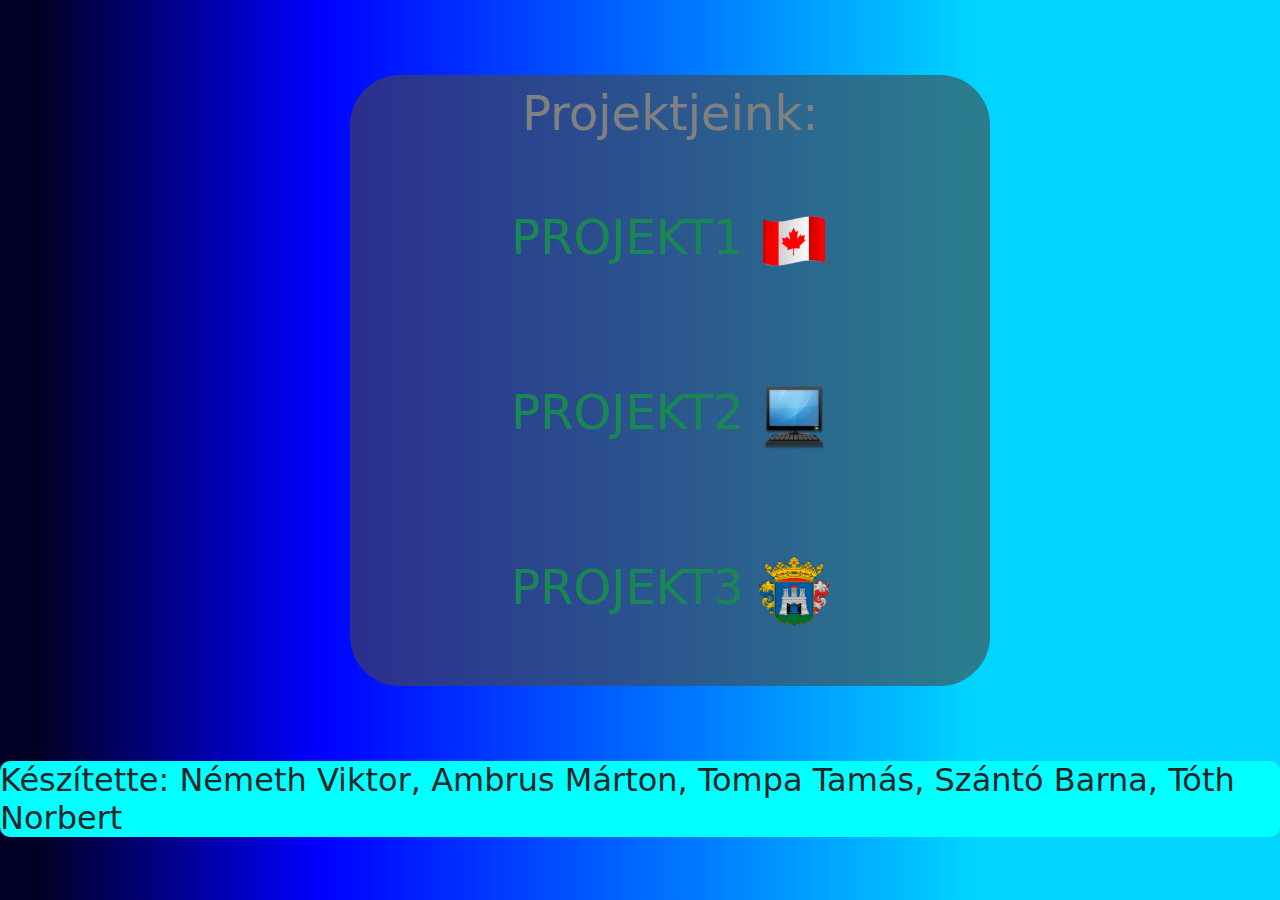
<file: index.html>
<!DOCTYPE html>
<html lang="en">
<head>
    <meta charset="UTF-8">
    <meta name="viewport" content="width=device-width, initial-scale=1.0">
    <meta http-equiv="X-UA-Compatible" content="ie=edge">
    <title>Székesfehérvár látványosságok</title>
    <link rel="stylesheet" href="css/style.css">
    <link rel="stylesheet" href="css/bootstrap.css">
</head>
<style>
    body{
        background: rgb(2,0,36);
background: linear-gradient(90deg, rgba(2,0,36,1) 3%, rgba(0,0,255,1) 25%, rgba(0,212,255,1) 76%);
    }
</style>
<body>
    <div class="doboz">
        <h1 class="text-center cim">Projektjeink: </h1>
        <div class="gomb">
        <a href="projekt1/index.html" class="link-success keret">projekt1 <img class="icon" src="kepek/flag-canada_1f1e8-1f1e6.png" alt=""></a>
        </div>
        <div class="gomb">
        <a href="projekt2/index2.html" class="link-success keret">projekt2 <img class="icon" src="kepek/laptop_1f4bb.png" alt=""></a>
        </div>
        <div class="gomb">
            <a href="projekt3/index3.html" class="link-success keret">projekt3 <img src="kepek/1200px-HUN_Székesfehérvár_Címer.svg.png" alt="" class="icon"></a>
        </div>
    </div>
    <h1 class="indexcim">Készítette: Németh Viktor, Ambrus Márton, Tompa Tamás, Szántó Barna, Tóth Norbert</h1>
</body>
</html>
</file>
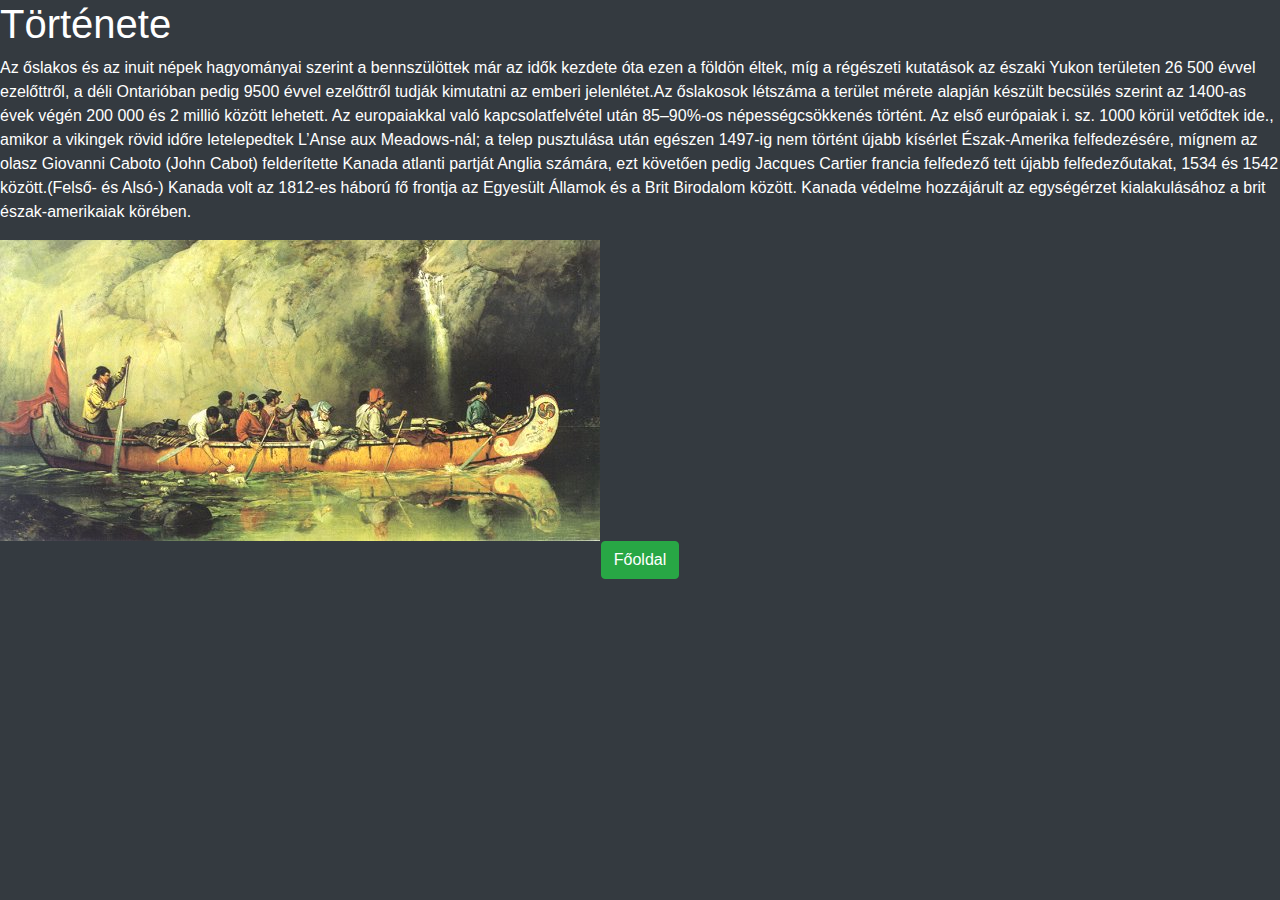
<file: projekt1/tortenete.html>
<!DOCTYPE html>
<html lang="en">
<head>
    <meta charset="UTF-8">
    <meta name="viewport" content="width=device-width, initial-scale=1.0">
    <meta http-equiv="X-UA-Compatible" content="ie=edge">
    <title>Története</title>
    <link rel="stylesheet" href="css/bootstrap.css">
</head>
<body class="bg-dark text-white">
    <h1>Története</h1>
    <p>Az őslakos és az inuit népek hagyományai szerint a bennszülöttek már az idők kezdete óta ezen a földön éltek, míg a régészeti kutatások az északi Yukon területen 26 500 évvel ezelőttről, a déli Ontarióban pedig 9500 évvel ezelőttről tudják kimutatni az emberi jelenlétet.Az őslakosok létszáma a terület mérete alapján készült becsülés szerint az 1400-as évek végén 200 000 és 2 millió között lehetett. Az europaiakkal való kapcsolatfelvétel után 85–90%-os népességcsökkenés történt. Az első európaiak i. sz. 1000 körül vetődtek ide., amikor a vikingek rövid időre letelepedtek L’Anse aux Meadows-nál; a telep pusztulása után egészen 1497-ig nem történt újabb kísérlet Észak-Amerika felfedezésére, mígnem az olasz Giovanni Caboto (John Cabot) felderítette Kanada atlanti partját Anglia számára, ezt követően pedig Jacques Cartier francia felfedező tett újabb felfedezőutakat, 1534 és 1542 között.(Felső- és Alsó-) Kanada volt az 1812-es háború fő frontja az Egyesült Államok és a Brit Birodalom között. Kanada védelme hozzájárult az egységérzet kialakulásához a brit észak-amerikaiak körében.</p>
    
    <img src="kepek/Voyageur_canoe.jpg" alt="">
    <div class="text-center"><a href="index.html" class="btn btn-success text-center">Főoldal</a></div>
</body>
</html>
</file>
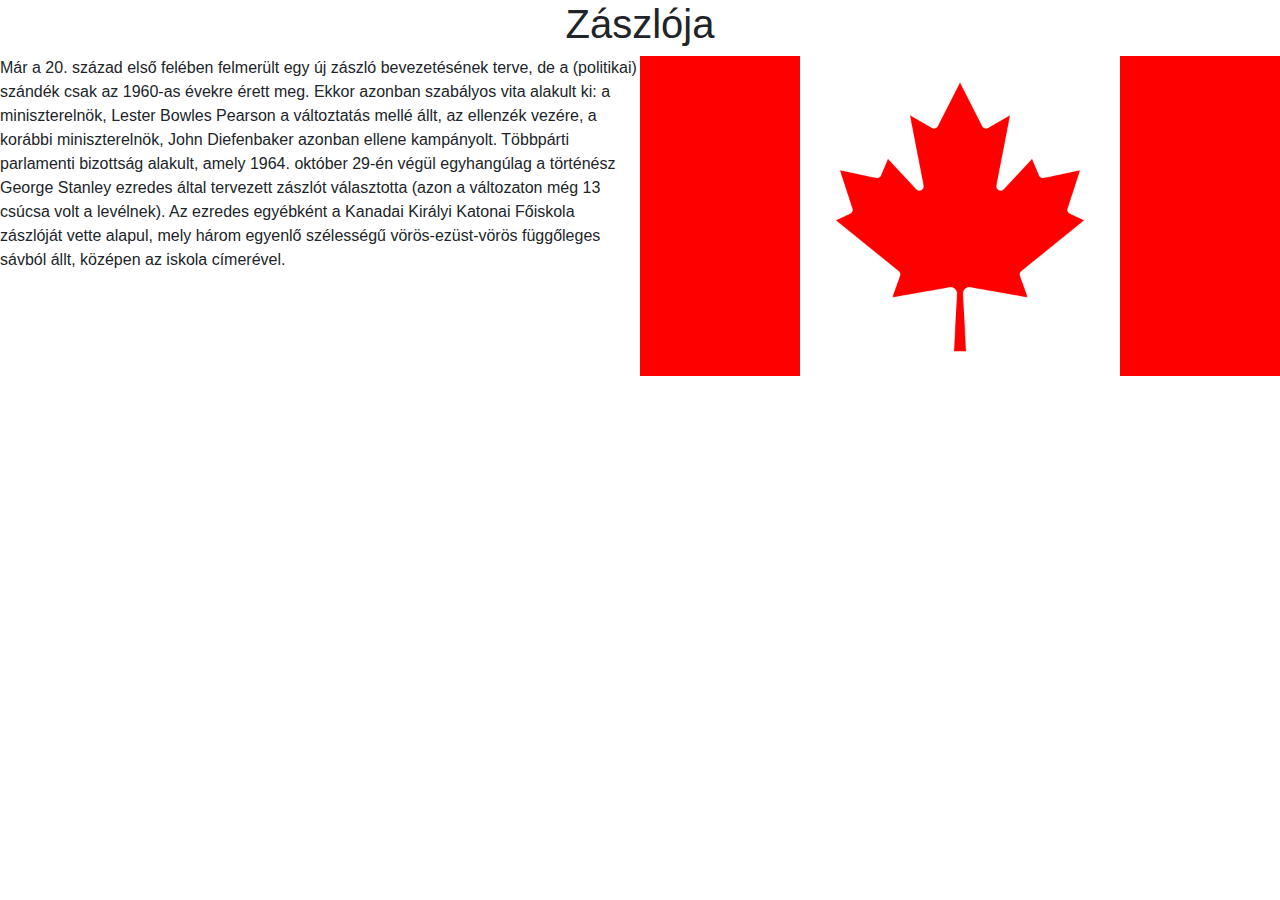
<file: projekt1/zaszlo.html>
<!DOCTYPE html>
<html lang="en">
<head>
    <meta charset="UTF-8">
    <meta http-equiv="X-UA-Compatible" content="IE=edge">
    <meta name="viewport" content="width=device-width, initial-scale=1.0">
    <title>Kanada Zászlója</title>
    <link rel="stylesheet" href="css/bootstrap.css">
</head>
<body>
    <h1 class="text-center">Zászlója</h1>
    <p class="w-100">
        <img src="kepek/Flag_of_Canada.svg.png" class="float-right w-50">
        Már a 20. század első felében felmerült egy új zászló bevezetésének terve, de a (politikai) szándék csak az 1960-as évekre érett meg. Ekkor azonban szabályos vita alakult ki: a miniszterelnök, Lester Bowles Pearson a változtatás mellé állt, az ellenzék vezére, a korábbi miniszterelnök, John Diefenbaker azonban ellene kampányolt. Többpárti parlamenti bizottság alakult, amely 1964. október 29-én végül egyhangúlag a történész George Stanley ezredes által tervezett zászlót választotta (azon a változaton még 13 csúcsa volt a levélnek). Az ezredes egyébként a Kanadai Királyi Katonai Főiskola zászlóját vette alapul, mely három egyenlő szélességű vörös-ezüst-vörös függőleges sávból állt, középen az iskola címerével.</p>
</body>
</html>
</file>
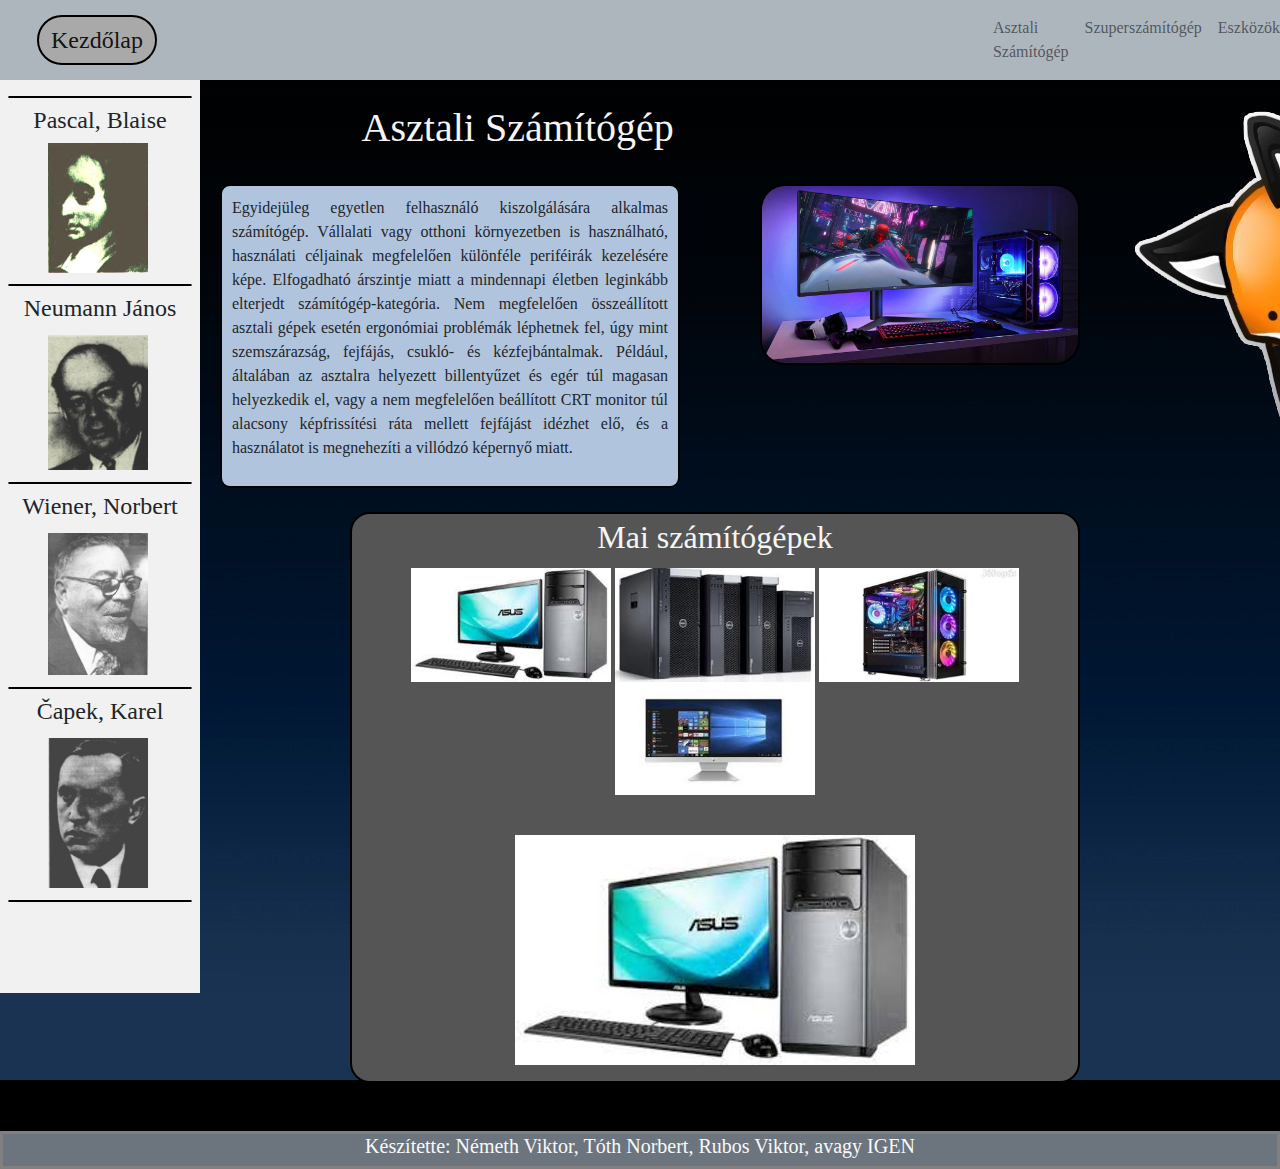
<file: projekt2/asztalipc.html>
<!DOCTYPE html>
<html lang="hu">
<head>
    <meta charset="UTF-8">
    <meta name="viewport" content="width=device-width, initial-scale=1.0">
    <meta http-equiv="X-UA-Compatible" content="ie=edge">
    <title>Számítógép</title>
    <link rel="stylesheet" href="css/bootstrap.min.css">
    <link rel="stylesheet" href="css/style.css">
</head>
<body>
    <!-- Navbar eleje -->
    <nav class="navbar navbar-expand-lg navbar-light" style="background-color: #adb5bd;">
      <div class="container-fluid">
        <a class="navbar-brand" href="index2.html"> &nbsp; Kezdőlap &NonBreakingSpace; </a>
        <button class="navbar-toggler" type="button" data-bs-toggle="collapse" data-bs-target="#navbarNavDropdown" aria-controls="navbarNavDropdown" aria-expanded="false" aria-label="Toggle navigation">
          <span class="navbar-toggler-icon"></span>
        </button>
        <div class="collapse navbar-collapse" id="navbarNavDropdown">
          <ul class="navbar-nav">
            <li class="nav-item">
              <a class="nav-link" href="asztalipc.html">Asztali Számítógép</a>
            </li>
            <li class="nav-item">
              <a class="nav-link" href="szuperpc.html">Szuperszámítógép</a>
            </li>
            <li class="nav-item">
              <a class="nav-link" href="eszkozok.html">Eszközök</a>
            </li>
          </ul>
        </div>
      </div>
</nav>
    <!-- Navbar vége -->


    <!-- sidebar eleje -->
    <div class="sidebar p-2" id="sb2">
        <div class="elvalaszto my-2"></div>
        <h4 class="text-center">Pascal, Blaise</h4>
        <div>
            <img class="img2" src="Project/PASCAL.JPG" alt="pascal">
        </div>
        <div class="elvalaszto my-2"></div>   
        <h4 class="text-center">Neumann János</h4>
        <div>
            <img class="img2 my-1" src="Project/Neumann.jpg" alt="neumman">
        </div>
        <div class="elvalaszto my-2" ></div>
        <h4 class="text-center">Wiener, Norbert</h4>
        <div>
            <img class="img2 my-1" src="Project/Wiener0.JPG" alt="Wiener">
        </div>
        <div class="elvalaszto my-2"></div>
        <h4 class="text-center">Čapek, Karel</h4>
        <div>
            <img class="img2 my-1" src="Project/Capek.jpg" alt="Wiener">
        </div>
        <div class="elvalaszto my-2"></div>
    </div>
    <!-- sidebar vége -->


    
    <h1 class="cim3 py-4">Asztali Számítógép</h1>

    <!-- szoveg1+kép eleje -->
    <div>
        <img class="img3 w-25 float-end" src="Project/asztalipc.jpg" alt="hatterkep1"></img>
    </div>
    <div class="div2">
        <p class="szoveg1">
                    Egyidejüleg egyetlen felhasználó kiszolgálására alkalmas számítógép. Vállalati vagy otthoni környezetben is használható, használati céljainak megfelelően különféle periféirák kezelésére képe. Elfogadható árszintje miatt a mindennapi életben leginkább elterjedt számítógép-kategória. Nem megfelelően összeállított asztali gépek esetén ergonómiai problémák léphetnek fel, úgy mint szemszárazság, fejfájás, csukló- és kézfejbántalmak. Például, általában az asztalra helyezett billentyűzet és egér túl magasan helyezkedik el, vagy a nem megfelelően beállított CRT monitor túl alacsony képfrissítési ráta mellett fejfájást idézhet elő, és a használatot is megnehezíti a villódzó képernyő miatt. 
        </p>
    </div>
    <!-- szoveg1+kép vége -->

    <script src="js/main.js"></script>

    <br>
    <div class="div3">
      <h2 class="text-center py-1">Mai számítógépek</h2>
      <p id="kiskep">
        <img src="kiskep/kiskep1.jpg" onmouseover="csere('nagykep/nagykep1.jpg')" onmouseout="csere('nagykep/nagykep1.jpg')">
        <img src="kiskep/kiskep2.jpg" onmouseover="csere('nagykep/nagykep2.jpg')" onmouseout="csere('nagykep/nagykep2.jpg')">
        <img src="kiskep/kiskep3.jpg" onmouseover="csere('nagykep/nagykep3.jpg')" onmouseout="csere('nagykep/nagykep3.jpg')">
        <img src="kiskep/kiskep4.jpg" onmouseover="csere('nagykep/nagykep4.jpg')" onmouseout="csere('nagykep/nagykep4.jpg')">
        <br><br>
      </p>
    
    <!--Nagykép-->
    <p class="nkep text-center">
      <img src="nagykep/nagykep1.jpg" id="nagykep" name="nagykep">
    </p>

    </div>


    <br><br>
    <!-- Footer eleje -->
    <footer class="footer2 text-center text-light bg-secondary">
        <div>
            <h5>Készítette: Németh Viktor, Tóth Norbert, Rubos Viktor, avagy IGEN</h5>
        </div>
    </footer>
    <!-- Footer vége -->
    
    <script src="js/bootstrap.min.js"></script>
    
</body>
</html>
</file>
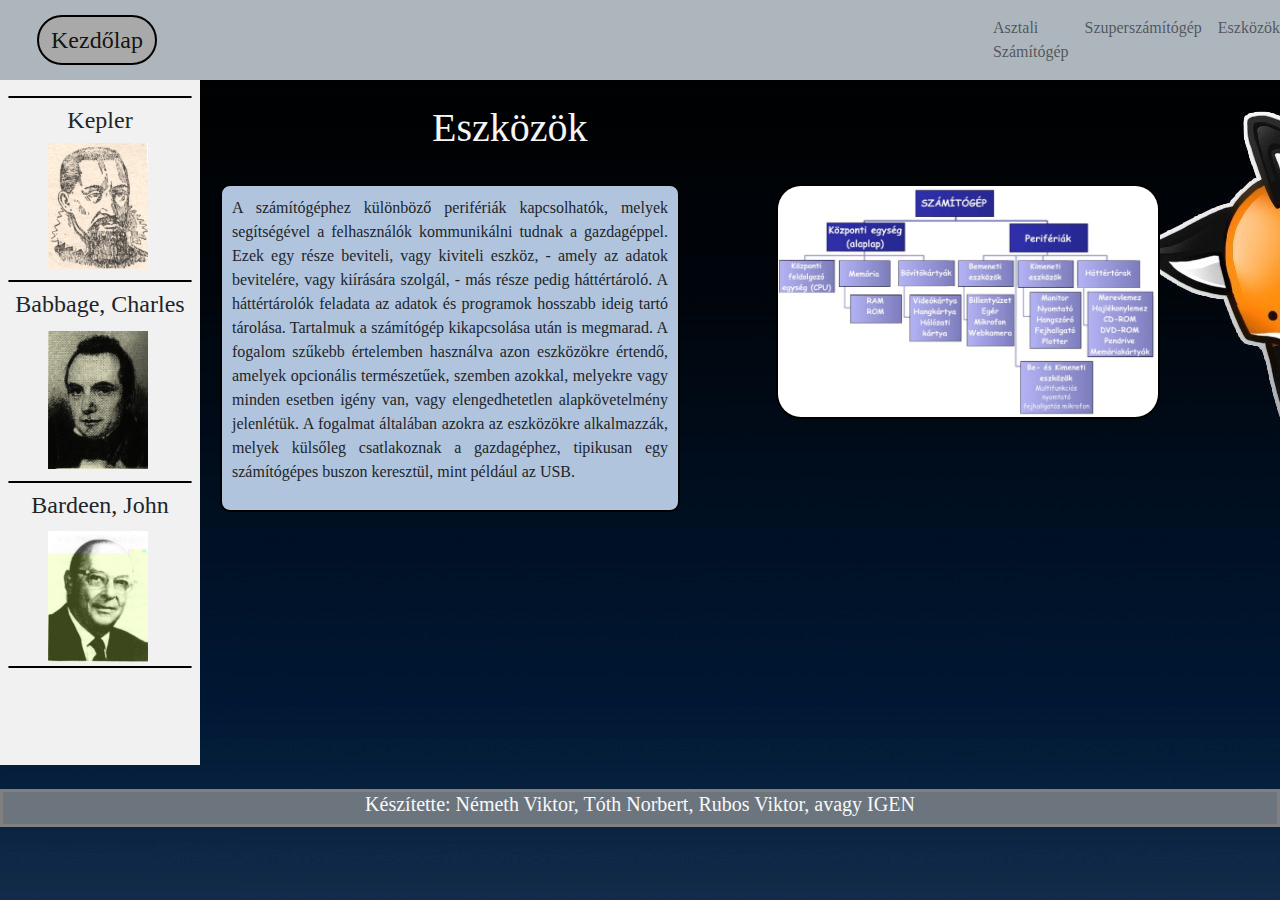
<file: projekt2/eszkozok.html>
<!DOCTYPE html>
<html lang="hu">
<head>
    <meta charset="UTF-8">
    <meta name="viewport" content="width=device-width, initial-scale=1">
    <meta http-equiv="X-UA-Compatible" content="ie=edge">
    <title>Számítógép</title>
    <link rel="stylesheet" href="css/bootstrap.min.css">
    <link rel="stylesheet" href="css/style.css">
</head>
<body>
    <!-- Navbar eleje -->
    <nav class="navbar navbar-expand-lg navbar-light" style="background-color: #adb5bd;">
            <div class="container-fluid">
              <a class="navbar-brand" href="index2.html"> &nbsp; Kezdőlap &NonBreakingSpace; </a>
              <button class="navbar-toggler" type="button" data-bs-toggle="collapse" data-bs-target="#navbarNavDropdown" aria-controls="navbarNavDropdown" aria-expanded="false" aria-label="Toggle navigation">
                <span class="navbar-toggler-icon"></span>
              </button>
              <div class="collapse navbar-collapse" id="navbarNavDropdown">
                <ul class="navbar-nav">
                  <li class="nav-item">
                    <a class="nav-link" href="asztalipc.html">Asztali Számítógép</a>
                  </li>
                  <li class="nav-item">
                    <a class="nav-link" href="szuperpc.html">Szuperszámítógép</a>
                  </li>
                  <li class="nav-item">
                    <a class="nav-link" href="eszkozok.html">Eszközök</a>
                  </li>
                </ul>
              </div>
            </div>
    </nav>
    <!-- Navbar vége -->


    <!-- sidebar eleje -->
    <div class="sidebar p-2" id="sb4">
        <div class="elvalaszto my-2" ></div>
        <h4 class="text-center">Kepler</h4>
        <div>
            <img class="img2" src="Project/Kepler.jpg" alt="Kepler">
        </div>
        <div class="elvalaszto my-2" ></div>   
        <h4 class="text-center">Babbage, Charles</h4>
        <div>
            <img class="img2 my-1" src="Project/Babbage.jpg" alt="Babbage">
        </div>
        <div class="elvalaszto my-2" ></div>
        <h4 class="text-center">Bardeen, John</h4>
        <div>
            <img class="img2 my-1" src="Project/Bardeen.jpg" alt="Bardeen">
        </div>
        <div class="elvalaszto"></div>
    </div>
    <!-- sidebar vége -->


    
    <h1 class="cim4 py-4">Eszközök</h1>

    <!-- szoveg1+kép eleje -->
    <div>
        <img class="img1 float-end" src="Project/hardver.jpg" alt="hatterkep1"></img>
    </div>
    <div class="div2">
        <p class="szoveg1">
                    A számítógéphez különböző perifériák kapcsolhatók, melyek segítségével a felhasználók kommunikálni tudnak a gazdagéppel. Ezek egy része beviteli, vagy kiviteli eszköz, - amely az adatok bevitelére, vagy kiírására szolgál, - más része pedig háttértároló. A háttértárolók feladata az adatok és programok hosszabb ideig tartó tárolása. Tartalmuk a számítógép kikapcsolása után is megmarad. A fogalom szűkebb értelemben használva azon eszközökre értendő, amelyek opcionális természetűek, szemben azokkal, melyekre vagy minden esetben igény van, vagy elengedhetetlen alapkövetelmény jelenlétük. A fogalmat általában azokra az eszközökre alkalmazzák, melyek külsőleg csatlakoznak a gazdagéphez, tipikusan egy számítógépes buszon keresztül, mint például az USB.
          
        </p>
    </div>
    <!-- szoveg1+kép vége -->


    <br><br><br><br>
    <!-- Footer eleje -->
    <footer class="footer4 text-center text-light bg-secondary">
        <div>
            <h5>Készítette: Németh Viktor, Tóth Norbert, Rubos Viktor, avagy IGEN</h5>
        </div>
    </footer>
    <!-- Footer vége -->
    
    <script src="js/bootstrap.min.js"></script>

</body>
</html>
</file>
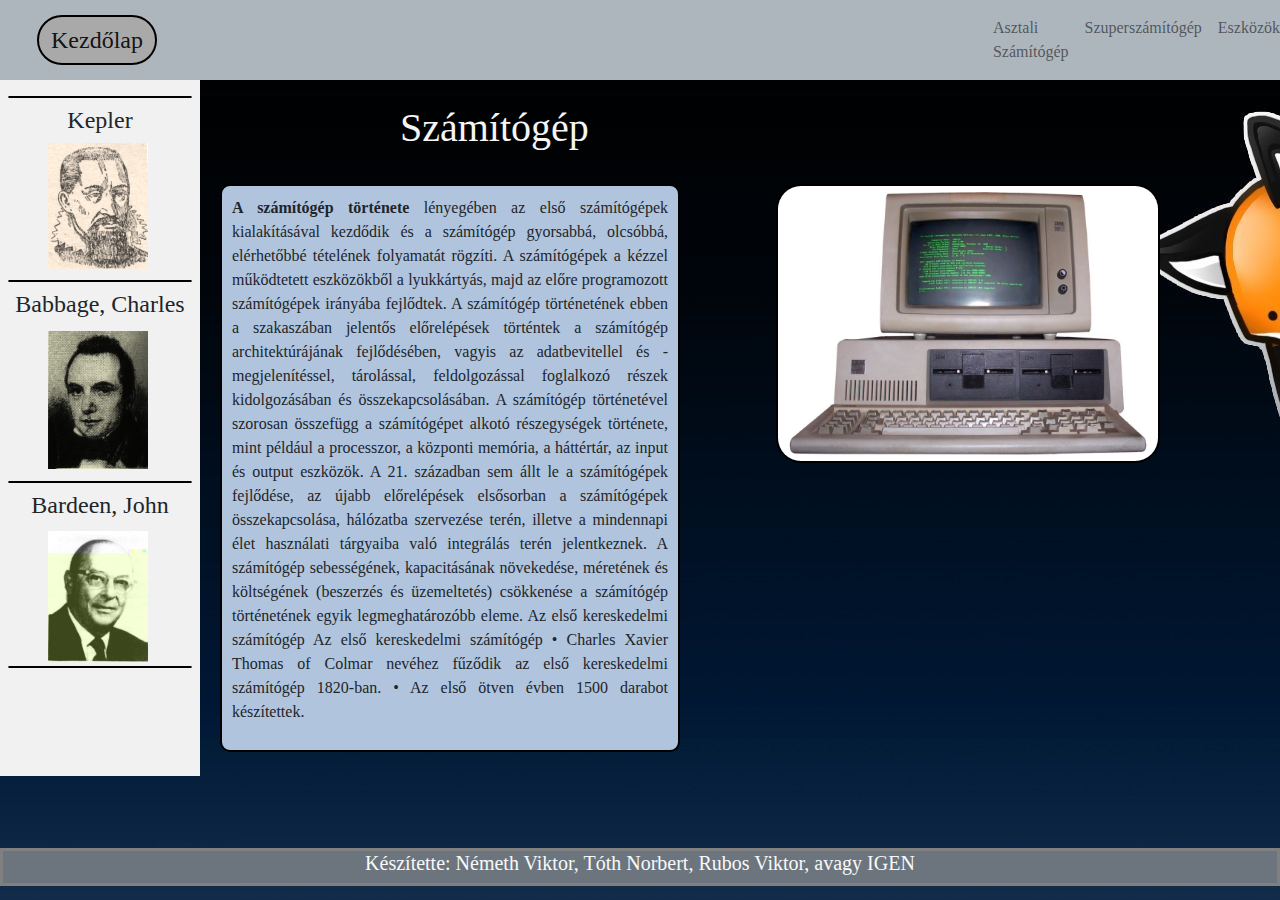
<file: projekt2/index2.html>
<!DOCTYPE html>
<html lang="hu">
<head>
    <meta charset="UTF-8">
    <meta name="viewport" content="width=device-width, initial-scale=1">
    <meta http-equiv="X-UA-Compatible" content="ie=edge">
    <title>Számítógép</title>
    <link rel="stylesheet" href="css/bootstrap.min.css">
    <link rel="stylesheet" href="css/style.css">
</head>
<body>
    <!-- Navbar eleje -->
    <nav class="navbar navbar-expand-lg navbar-light" style="background-color: #adb5bd;">
            <div class="container-fluid">
              <a class="navbar-brand" href="index2.html"> &nbsp; Kezdőlap &NonBreakingSpace; </a>
              <button class="navbar-toggler" type="button" data-bs-toggle="collapse" data-bs-target="#navbarNavDropdown" aria-controls="navbarNavDropdown" aria-expanded="false" aria-label="Toggle navigation">
                <span class="navbar-toggler-icon"></span>
              </button>
              <div class="collapse navbar-collapse" id="navbarNavDropdown">
                <ul class="navbar-nav">
                  <li class="nav-item">
                    <a class="nav-link" href="asztalipc.html">Asztali Számítógép</a>
                  </li>
                  <li class="nav-item">
                    <a class="nav-link" href="szuperpc.html">Szuperszámítógép</a>
                  </li>
                  <li class="nav-item">
                    <a class="nav-link" href="eszkozok.html">Eszközök</a>
                  </li>
                </ul>
              </div>
            </div>
    </nav>
    <!-- Navbar vége -->


    <!-- sidebar eleje -->
    <div class="sidebar p-2" id="sb1">
        <div class="elvalaszto my-2" ></div>
        <h4 class="text-center">Kepler</h4>
        <div>
            <img class="img2" src="Project/Kepler.jpg" alt="Kepler">
        </div>
        <div class="elvalaszto my-2" ></div>   
        <h4 class="text-center">Babbage, Charles</h4>
        <div>
            <img class="img2 my-1" src="Project/Babbage.jpg" alt="Babbage">
        </div>
        <div class="elvalaszto my-2" ></div>
        <h4 class="text-center">Bardeen, John</h4>
        <div>
            <img class="img2 my-1" src="Project/Bardeen.jpg" alt="Bardeen">
        </div>
        <div class="elvalaszto"></div>
    </div>
    <!-- sidebar vége -->


    
    <h1 class="cim py-4">Számítógép</h1>

    <!-- szoveg1+kép eleje -->
    <div>
        <img class="img1 float-end" src="Project/IBM_PC_5150.jpg" alt="hatterkep1"></img>
    </div>
    <div class="div2">
        <p class="szoveg1">
                    <b>A számítógép története</b> lényegében az első számítógépek kialakításával kezdődik és a számítógép gyorsabbá, olcsóbbá, elérhetőbbé tételének folyamatát rögzíti.
                    A számítógépek a kézzel működtetett eszközökből a lyukkártyás, majd az előre programozott számítógépek irányába fejlődtek. A számítógép történetének ebben a szakaszában jelentős előrelépések történtek a számítógép architektúrájának fejlődésében, vagyis az adatbevitellel és -megjelenítéssel, tárolással, feldolgozással foglalkozó részek kidolgozásában és összekapcsolásában. A számítógép történetével szorosan összefügg a számítógépet alkotó részegységek története, mint például a processzor, a központi memória, a háttértár, az input és output eszközök.
                    A 21. században sem állt le a számítógépek fejlődése, az újabb előrelépések elsősorban a számítógépek összekapcsolása, hálózatba szervezése terén, illetve a mindennapi élet használati tárgyaiba való integrálás terén jelentkeznek.
                    A számítógép sebességének, kapacitásának növekedése, méretének és költségének (beszerzés és üzemeltetés) csökkenése a számítógép történetének egyik legmeghatározóbb eleme.
                    Az első kereskedelmi számítógép
                    Az első kereskedelmi számítógép • Charles Xavier Thomas of Colmar nevéhez fűződik az első kereskedelmi számítógép 1820-ban. • Az első ötven évben 1500 darabot készítettek.
                    
                
        </p>
    </div>
    <!-- szoveg1+kép vége -->


    <br><br><br><br>
    <!-- Footer eleje -->
    <footer class="footer1 text-center text-light bg-secondary">
        <div>
            <h5>Készítette: Németh Viktor, Tóth Norbert, Rubos Viktor, avagy IGEN</h5>
        </div>
    </footer>
    <!-- Footer vége -->
    
    <script src="js/bootstrap.min.js"></script>

</body>
</html>
</file>
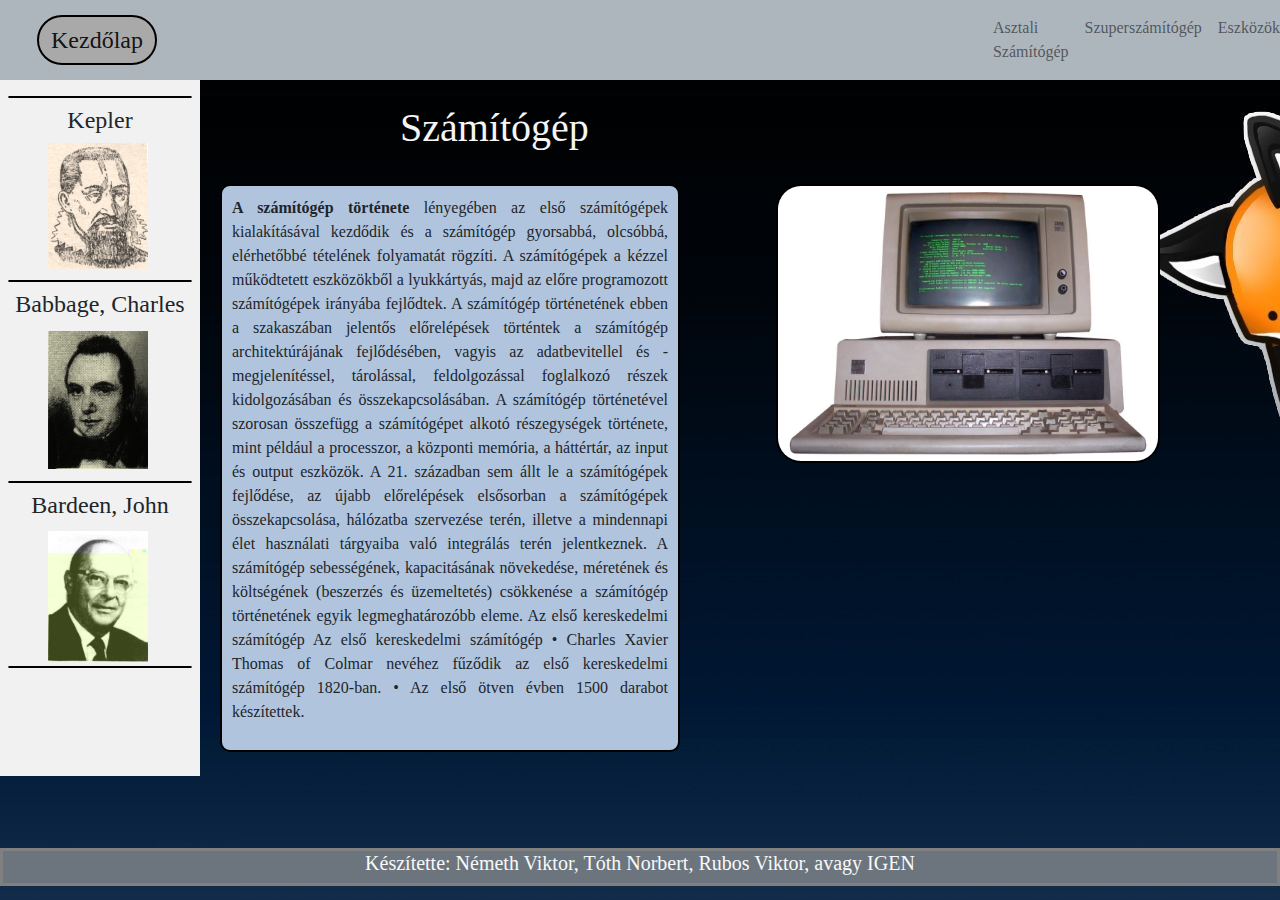
<file: projekt2/index3.html>
<!DOCTYPE html>
<html lang="hu">
<head>
    <meta charset="UTF-8">
    <meta name="viewport" content="width=device-width, initial-scale=1">
    <meta http-equiv="X-UA-Compatible" content="ie=edge">
    <title>Számítógép</title>
    <link rel="stylesheet" href="css/bootstrap.min.css">
    <link rel="stylesheet" href="css/style.css">
</head>
<body>
    <!-- Navbar eleje -->
    <nav class="navbar navbar-expand-lg navbar-light" style="background-color: #adb5bd;">
            <div class="container-fluid">
              <a class="navbar-brand" href="index.html"> &nbsp; Kezdőlap &NonBreakingSpace; </a>
              <button class="navbar-toggler" type="button" data-bs-toggle="collapse" data-bs-target="#navbarNavDropdown" aria-controls="navbarNavDropdown" aria-expanded="false" aria-label="Toggle navigation">
                <span class="navbar-toggler-icon"></span>
              </button>
              <div class="collapse navbar-collapse" id="navbarNavDropdown">
                <ul class="navbar-nav">
                  <li class="nav-item">
                    <a class="nav-link" href="asztalipc.html">Asztali Számítógép</a>
                  </li>
                  <li class="nav-item">
                    <a class="nav-link" href="szuperpc.html">Szuperszámítógép</a>
                  </li>
                  <li class="nav-item">
                    <a class="nav-link" href="eszkozok.html">Eszközök</a>
                  </li>
                </ul>
              </div>
            </div>
    </nav>
    <!-- Navbar vége -->


    <!-- sidebar eleje -->
    <div class="sidebar p-2" id="sb1">
        <div class="elvalaszto my-2" ></div>
        <h4 class="text-center">Kepler</h4>
        <div>
            <img class="img2" src="Project/Kepler.jpg" alt="Kepler">
        </div>
        <div class="elvalaszto my-2" ></div>   
        <h4 class="text-center">Babbage, Charles</h4>
        <div>
            <img class="img2 my-1" src="Project/Babbage.jpg" alt="Babbage">
        </div>
        <div class="elvalaszto my-2" ></div>
        <h4 class="text-center">Bardeen, John</h4>
        <div>
            <img class="img2 my-1" src="Project/Bardeen.jpg" alt="Bardeen">
        </div>
        <div class="elvalaszto"></div>
    </div>
    <!-- sidebar vége -->


    
    <h1 class="cim py-4">Számítógép</h1>

    <!-- szoveg1+kép eleje -->
    <div>
        <img class="img1 float-end" src="Project/IBM_PC_5150.jpg" alt="hatterkep1"></img>
    </div>
    <div class="div2">
        <p class="szoveg1">
                    <b>A számítógép története</b> lényegében az első számítógépek kialakításával kezdődik és a számítógép gyorsabbá, olcsóbbá, elérhetőbbé tételének folyamatát rögzíti.
                    A számítógépek a kézzel működtetett eszközökből a lyukkártyás, majd az előre programozott számítógépek irányába fejlődtek. A számítógép történetének ebben a szakaszában jelentős előrelépések történtek a számítógép architektúrájának fejlődésében, vagyis az adatbevitellel és -megjelenítéssel, tárolással, feldolgozással foglalkozó részek kidolgozásában és összekapcsolásában. A számítógép történetével szorosan összefügg a számítógépet alkotó részegységek története, mint például a processzor, a központi memória, a háttértár, az input és output eszközök.
                    A 21. században sem állt le a számítógépek fejlődése, az újabb előrelépések elsősorban a számítógépek összekapcsolása, hálózatba szervezése terén, illetve a mindennapi élet használati tárgyaiba való integrálás terén jelentkeznek.
                    A számítógép sebességének, kapacitásának növekedése, méretének és költségének (beszerzés és üzemeltetés) csökkenése a számítógép történetének egyik legmeghatározóbb eleme.
                    Az első kereskedelmi számítógép
                    Az első kereskedelmi számítógép • Charles Xavier Thomas of Colmar nevéhez fűződik az első kereskedelmi számítógép 1820-ban. • Az első ötven évben 1500 darabot készítettek.
                    
                
        </p>
    </div>
    <!-- szoveg1+kép vége -->


    <br><br><br><br>
    <!-- Footer eleje -->
    <footer class="footer1 text-center text-light bg-secondary">
        <div>
            <h5>Készítette: Németh Viktor, Tóth Norbert, Rubos Viktor, avagy IGEN</h5>
        </div>
    </footer>
    <!-- Footer vége -->
    
    <script src="js/bootstrap.min.js"></script>

</body>
</html>
</file>
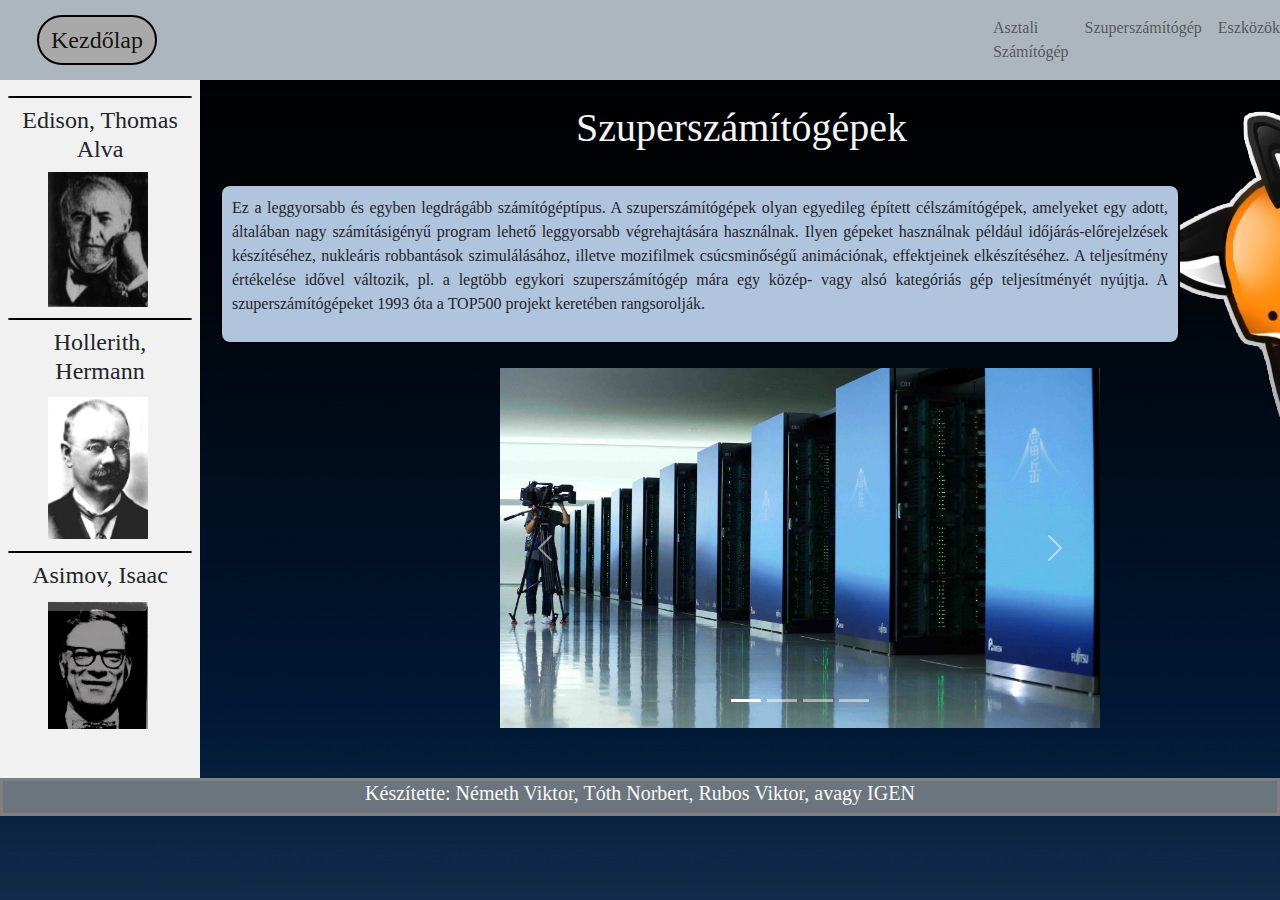
<file: projekt2/szuperpc.html>
<!DOCTYPE html>
<html lang="hu">
<head>
    <meta charset="UTF-8">
    <meta name="viewport" content="width=device-width, initial-scale=1.0">
    <meta http-equiv="X-UA-Compatible" content="ie=edge">
    <title>Számítógép</title>
    <link rel="stylesheet" href="css/bootstrap.min.css">
    <link rel="stylesheet" href="css/style.css">
</head>
<body>
    <!-- Navbar eleje -->
    <nav class="navbar navbar-expand-lg navbar-light" style="background-color: #adb5bd;">
      <div class="container-fluid">
        <a class="navbar-brand" href="index2.html"> &nbsp; Kezdőlap &NonBreakingSpace; </a>
        <button class="navbar-toggler" type="button" data-bs-toggle="collapse" data-bs-target="#navbarNavDropdown" aria-controls="navbarNavDropdown" aria-expanded="false" aria-label="Toggle navigation">
          <span class="navbar-toggler-icon"></span>
        </button>
        <div class="collapse navbar-collapse" id="navbarNavDropdown">
          <ul class="navbar-nav">
            <li class="nav-item">
              <a class="nav-link" href="asztalipc.html">Asztali Számítógép</a>
            </li>
            <li class="nav-item">
              <a class="nav-link" href="szuperpc.html">Szuperszámítógép</a>
            </li>
            <li class="nav-item">
              <a class="nav-link" href="eszkozok.html">Eszközök</a>
            </li>
          </ul>
        </div>
      </div>
</nav>
    <!-- Navbar vége -->


    <!-- sidebar eleje -->
    <div class="sidebar p-2" id="sb3">
        <div class="elvalaszto my-2" ></div>
        <h4 class="text-center">Edison, Thomas Alva</h4>
        <div>
            <img class="img2" src="Project/Edison.jpg" alt="Kepler">
        </div>
        <div class="elvalaszto my-2" ></div>   
        <h4 class="text-center">Hollerith, Hermann</h4>
        <div>
            <img class="img2 my-1" src="Project/Hollerith.JPG" alt="Babbage">
        </div>
        <div class="elvalaszto my-2" ></div>
        <h4 class="text-center">Asimov, Isaac</h4>
        <div>
            <img class="img2 my-1" src="Project/Asimov.jpg" alt="Bardeen">
        </div>
    </div>
    <!-- sidebar vége -->


    
    <h1 class="cim2 py-4">Szuperszámítógépek</h1>

    <!-- szoveg1+kép eleje -->
    <div>
        
    </div>
    <div class="div4">
        <p class="szoveg1">
                    Ez a leggyorsabb és egyben legdrágább számítógéptípus. A szuperszámítógépek olyan egyedileg épített célszámítógépek, amelyeket egy adott, általában nagy számításigényű program lehető leggyorsabb végrehajtására használnak. Ilyen gépeket használnak például időjárás-előrejelzések készítéséhez, nukleáris robbantások szimulálásához, illetve mozifilmek csúcsminőségű animációnak, effektjeinek elkészítéséhez. A teljesítmény értékelése idővel változik, pl. a legtöbb egykori szuperszámítógép mára egy közép- vagy alsó kategóriás gép teljesítményét nyújtja. A szuperszámítógépeket 1993 óta a TOP500 projekt keretében rangsorolják.
        </p>
    </div>
    <!-- szoveg1+kép vége -->
    <br>
    <!-- Slider eleje -->
    <div id="carouselExampleIndicators" class="carousel slide" data-bs-ride="carousel">
        <div class="carousel-indicators">
          <button type="button" data-bs-target="#carouselExampleIndicators" data-bs-slide-to="0" class="active" aria-current="true" aria-label="Slide 1"></button>
          <button type="button" data-bs-target="#carouselExampleIndicators" data-bs-slide-to="1" aria-label="Slide 2"></button>
          <button type="button" data-bs-target="#carouselExampleIndicators" data-bs-slide-to="2" aria-label="Slide 3"></button>
          <button type="button" data-bs-target="#carouselExampleIndicators" data-bs-slide-to="3" aria-label="Slide 4"></button>
        </div>
        <div class="carousel-inner">
          <div class="carousel-item active">
            <img src="Project/szuperpc2.jpg" class="d-block w-100" alt=".szuperpc2">
          </div>
          <div class="carousel-item">
            <img src="Project/szuperpc3.jpg" class="d-block w-100" alt="szuperpc3">
          </div>
          <div class="carousel-item">
            <img src="Project/szuperpc4.jpg" class="d-block w-100" alt="szuperpc4">
          </div>
          <div class="carousel-item">
            <img src="Project/szuperpc.webp" class="d-block w-100" alt="szuperpc4">
          </div>
        </div>
        <button class="carousel-control-prev" type="button" data-bs-target="#carouselExampleIndicators" data-bs-slide="prev">
          <span class="carousel-control-prev-icon" aria-hidden="true"></span>
          <span class="visually-hidden">Previous</span>
        </button>
        <button class="carousel-control-next" type="button" data-bs-target="#carouselExampleIndicators" data-bs-slide="next">
          <span class="carousel-control-next-icon" aria-hidden="true"></span>
          <span class="visually-hidden">Next</span>
        </button>
      </div>
      <!-- Slider vége -->

    
    <!-- Footer eleje -->
    <footer class="footer3 text-center text-light bg-secondary">
        <div>
            <h5>Készítette: Németh Viktor, Tóth Norbert, Rubos Viktor, avagy IGEN</h5>
        </div>
    </footer>
    <!-- Footer vége -->
    
    <script src="js/bootstrap.min.js"></script>

</body>
</html>
</file>
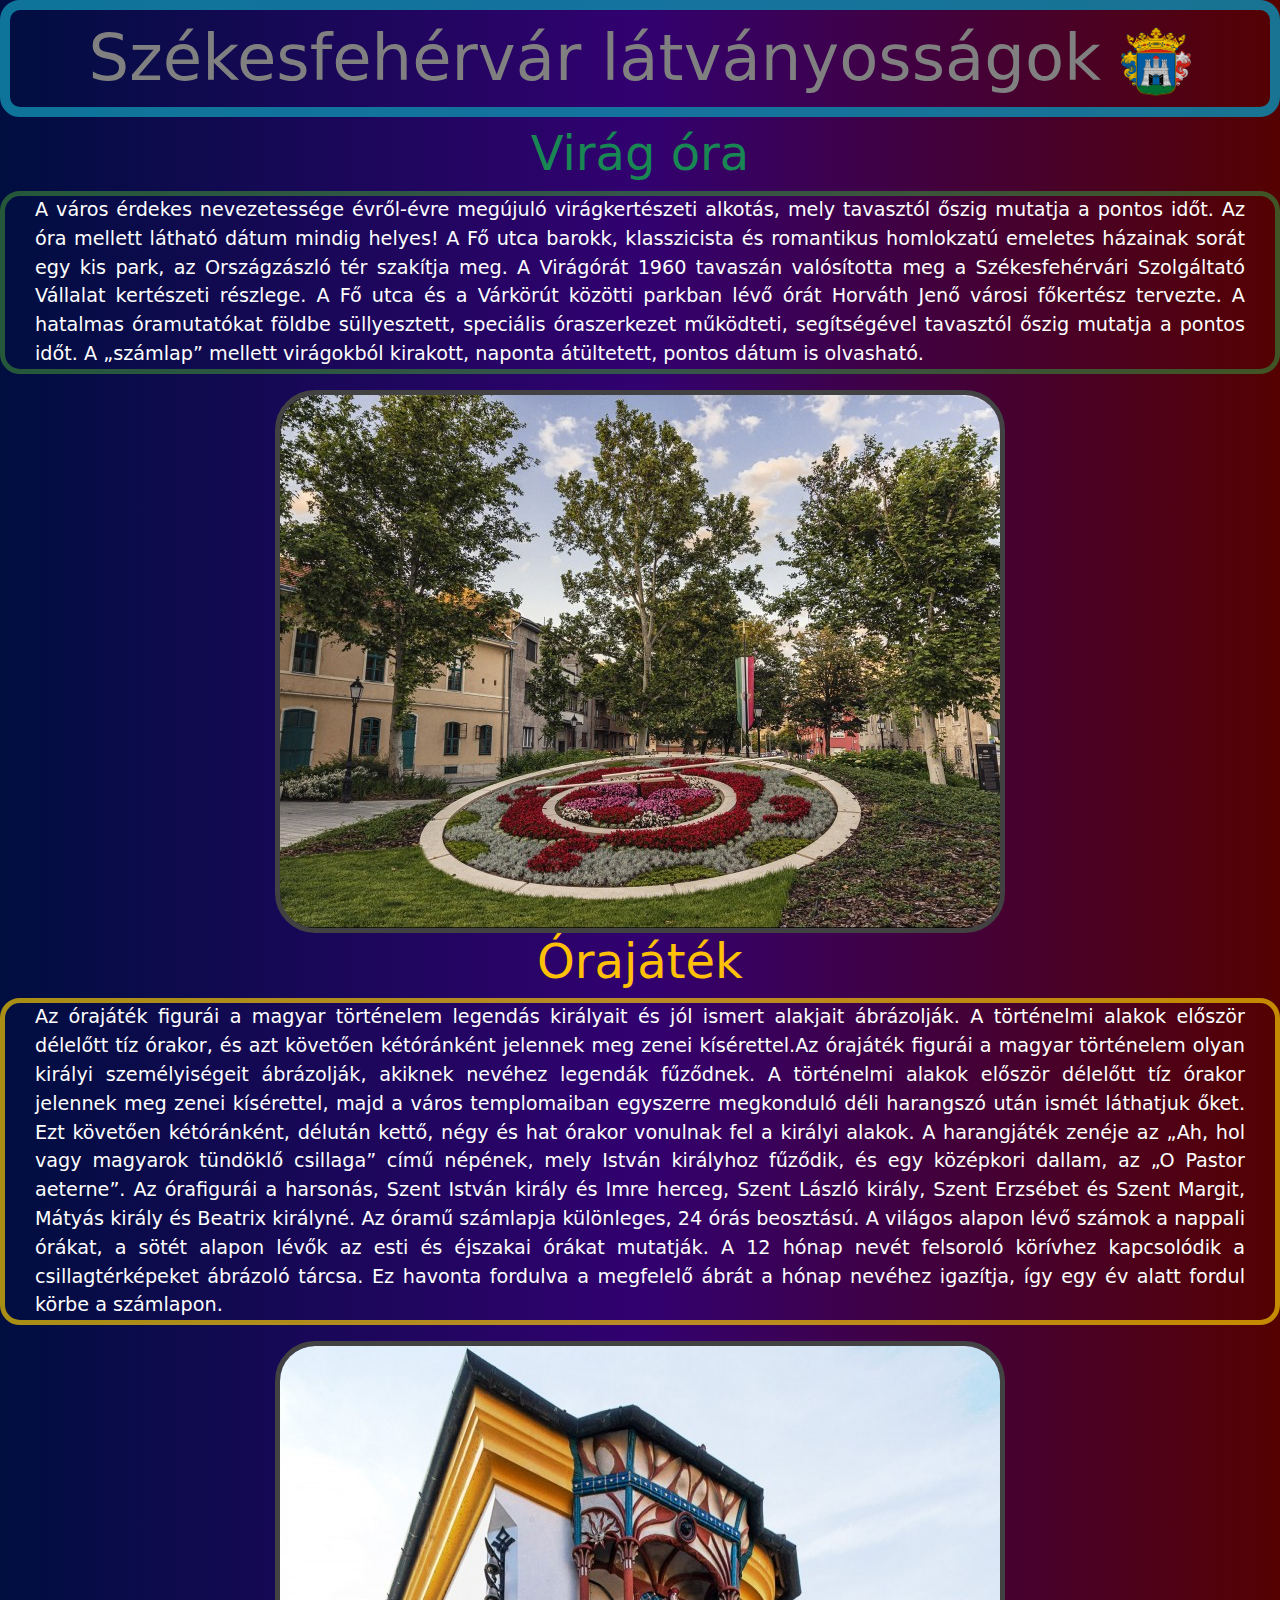
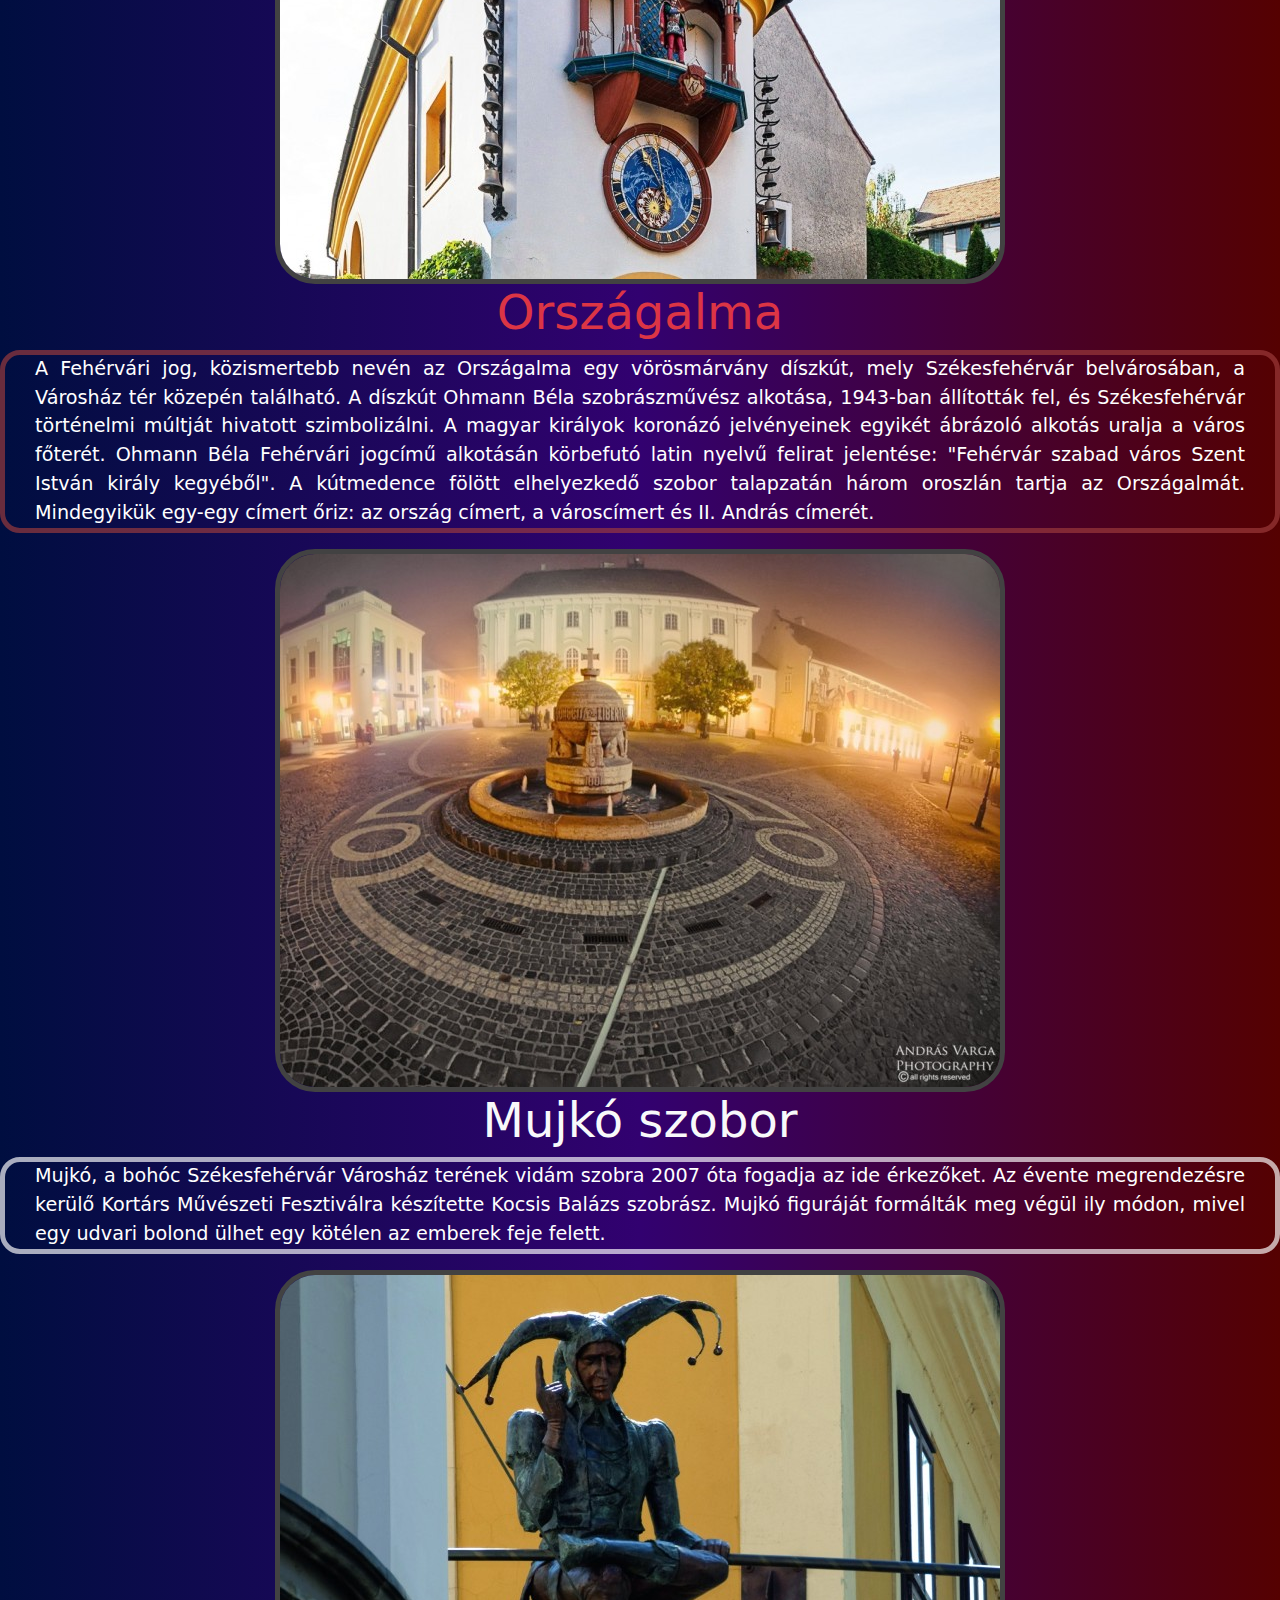
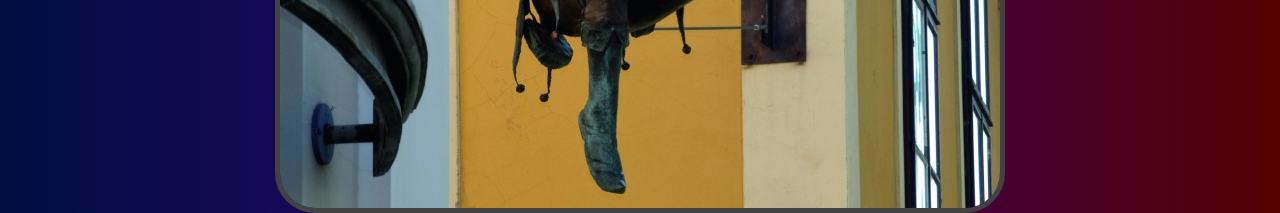
<file: projekt3/index3.html>
<!DOCTYPE html>
<html lang="en">

<head>
    <meta charset="UTF-8">
    <meta name="viewport" content="width=device-width, initial-scale=1.0">
    <meta http-equiv="X-UA-Compatible" content="ie=edge">
    <title>Székesfehérvár látványosságok</title>
    <link rel="stylesheet" href="../css/bootstrap.css">
    <link rel="stylesheet" href="../css/style.css">
</head>
<style>
    body {
        background: rgb(0, 14, 64);
        background: linear-gradient(90deg, rgba(0, 14, 64, 1) 0%, rgba(50, 1, 112, 1) 50%, rgba(85, 1, 1, 1) 100%);
    }

    h1 {
        color: gray;
        text-align: center;
        padding: 0px 0px 100px 0px;
        font-size: 4rem;
    }

    h2 {
        color: black;
        font-size: 3rem;
    }
</style>

<body>
    
    <h1 class="cimcim">Székesfehérvár látványosságok <img class="icon2"
            src="../kepek/1200px-HUN_Székesfehérvár_Címer.svg.png" alt=""></h1>
    <h2 class="text-center text-success cim2">Virág óra</h2>
    <p class="leiras">A város érdekes nevezetessége évről-évre megújuló virágkertészeti alkotás, mely tavasztól őszig
        mutatja a pontos időt. Az óra mellett látható dátum mindig helyes! A Fő utca barokk, klasszicista és romantikus
        homlokzatú emeletes házainak sorát egy kis park, az Országzászló tér szakítja meg. A Virágórát 1960 tavaszán
        valósította meg a Székesfehérvári Szolgáltató Vállalat kertészeti részlege. A Fő utca és a Várkörút közötti
        parkban lévő órát Horváth Jenő városi főkertész tervezte. A hatalmas óramutatókat földbe süllyesztett, speciális
        óraszerkezet működteti, segítségével tavasztól őszig mutatja a pontos időt. A „számlap” mellett virágokból
        kirakott, naponta átültetett, pontos dátum is olvasható. </p>
    <div class="text-center "><img src="kepek/4_257.jpg" class="kep img-fluid"></div>
    <h2 class="text-center text-warning cim2">Órajáték</h2>
    <p class="leiras2">Az órajáték figurái a magyar történelem legendás királyait és jól ismert alakjait ábrázolják. A
        történelmi alakok először délelőtt tíz órakor, és azt követően kétóránként jelennek meg zenei kísérettel.Az
        órajáték figurái a magyar történelem olyan királyi személyiségeit ábrázolják, akiknek nevéhez legendák fűződnek.
        A történelmi alakok először délelőtt tíz órakor jelennek meg zenei kísérettel, majd a város templomaiban
        egyszerre megkonduló déli harangszó után ismét láthatjuk őket. Ezt követően kétóránként, délután kettő, négy és
        hat órakor vonulnak fel a királyi alakok. A harangjáték zenéje az „Ah, hol vagy magyarok tündöklő csillaga” című
        népének, mely István királyhoz fűződik, és egy középkori dallam, az „O Pastor aeterne”. Az órafigurái a
        harsonás, Szent István király és Imre herceg, Szent László király, Szent Erzsébet és Szent Margit, Mátyás király
        és Beatrix királyné. Az óramű számlapja különleges, 24 órás beosztású. A világos alapon lévő számok a nappali
        órákat, a sötét alapon lévők az esti és éjszakai órákat mutatják. A 12 hónap nevét felsoroló körívhez
        kapcsolódik a csillagtérképeket ábrázoló tárcsa. Ez havonta fordulva a megfelelő ábrát a hónap nevéhez igazítja,
        így egy év alatt fordul körbe a számlapon.
    </p>
    <div class="text-center "><img src="kepek/orajatek_levágott.jpg" class="kep img-fluid"></div>

    <h2 class="text-center text-danger cim2">Országalma</h2>
    <p class="leiras3">A Fehérvári jog, közismertebb nevén az Országalma egy vörösmárvány díszkút, mely Székesfehérvár
        belvárosában, a Városház tér közepén található. A díszkút Ohmann Béla szobrászművész alkotása, 1943-ban
        állították fel, és Székesfehérvár történelmi múltját hivatott szimbolizálni. A magyar királyok koronázó
        jelvényeinek egyikét ábrázoló alkotás uralja a város főterét. Ohmann Béla Fehérvári jogcímű alkotásán körbefutó
        latin nyelvű felirat jelentése: "Fehérvár szabad város Szent István király kegyéből". A kútmedence fölött
        elhelyezkedő szobor talapzatán három oroszlán tartja az Országalmát. Mindegyikük egy-egy címert őriz: az ország
        címert, a városcímert és II. András címerét.
    </p>
    <div class="text-center "><img src="kepek/köd_141_2 (reduced).jpg" class="kep img-fluid"></div>
    <h2 class="text-center text-light cim2">Mujkó szobor</h2>
    <p class="leiras4">Mujkó, a bohóc Székesfehérvár Városház terének vidám szobra 2007 óta fogadja az ide érkezőket. Az
        évente megrendezésre kerülő Kortárs Művészeti Fesztiválra készítette Kocsis Balázs szobrász. Mujkó figuráját
        formálták meg végül ily módon, mivel egy udvari bolond ülhet egy kötélen az emberek feje felett.</p>
    <div class="text-center"><img src="kepek/Szfvar_Varoskepek_Ori_Toth_187.jpg" class="kep img-fluid"></div>

</body>

</html>
</file>
<file: css/style.css>
.gomb{
    padding: 50px;
    text-align: center;
}
.indexcim{
    border: 10px;
    border-radius: 10px;
    background-color: aqua;
    font-size: xx-large;
}
.doboz{
    background-color: rgba(70, 70, 70, 0.61);
    margin: 75px 350px 75px 350px;
    width: 50%; 
    padding: 10px;
    border-radius: 50px;
}
.keret{
    font-size: 3rem;
}
.cim{
    font-size: 3rem;
    color: gray;
}
.kep{
    border-radius: 40px;
    padding: 0px;
    border: solid 5px rgb(66, 66, 66);
    margin: 0px;
}
.leiras{
    font-size: 1.2rem;
    text-align: justify;
    padding: 0px 30px;
    border: 5px solid rgba(56, 126, 56, 0.664);
    border-radius: 20px;
    color: white;
}
.icon{
    width: 70px;
    height: 70px;
}
.gomb a{
    text-decoration: none;
    cursor: pointer;
    text-transform: uppercase;
    transition: all 0.75s;
}
.gomb a:hover{
    color: rgba(0, 0, 0, 0.694);
    text-decoration: underline;
}
.cimcim{
    padding: 10px;
    border: solid 10px rgba(17, 130, 165, 0.884);
    border-radius: 20px;
    color: gray;
}
.leiras2{
    font-size: 1.2rem;
    text-align: justify;
    padding: 0px 30px;
    border: 5px solid rgb(255, 208, 0, 0.664);
    border-radius: 20px;
    color: white;
}
.leiras3{
    font-size: 1.2rem;
    text-align: justify;
    padding: 0px 30px;
    border: 5px solid rgba(158, 60, 60, 0.664);
    border-radius: 20px;
    color: white;
}
.leiras4{
    font-size: 1.2rem;
    text-align: justify;
    padding: 0px 30px;
    border: 5px solid rgba(255, 255, 255, 0.664);
    border-radius: 20px;
    color: white;
}
.icon2{
    width: 70px;
    height: 70px;
}
</file>
<file: projekt2/css/style.css>
body{
    /* margin-right: 140px;
    margin-left: 140px; */
    background-image: url(../Project/asdsasx.jpg) ;
    background-color: #a1c4b7;
    font-family: Georgia, 'Times New Roman', Times, serif;
}

.div2{
    border: black solid 0.125rem;
    margin-right: 37.5rem;
    text-align: justify;
    padding: 0.625rem;
    margin-left: 13.75rem;
    border-radius: 0.625rem;
    background-color: lightsteelblue;
    background-size: cover;
    
}

.div4{
    border: black solid 0.125rem;
    margin-right: 6.25rem;
    text-align: justify;
    padding: 0.625rem;
    margin-left: 13.75rem;
    border-radius: 0.625rem;
    background-color: lightsteelblue;
    background-size: cover;
}

#kiskep{
    text-align: center;
    
}

#kiskep img {
    cursor: pointer;
    width: 12.5rem;	
}

.footer1{
    border: 0.188rem gray solid;
    /* margin-top: 10px; */
}
.footer2{
  border: 0.188rem gray solid;

}
.footer3{
  border: 0.188rem gray solid;
  margin-top: 3.125rem;
}
.footer4{
  border: 0.188rem gray solid;
  margin-top: 11.3rem;
}


.img1{
    width: 30%;
    margin-right: 7.5rem;
    border: 0.125rem solid black;
    border-radius: 1.563rem;
}

.img2{
    width: 6.25rem;
    margin-left: 2.5rem;
    margin-bottom: 0.188rem;
}
.img3{
    width: 30%;
    margin-right: 12.5rem;
    border: 0.125rem solid black;
    border-radius: 1.563rem;
}

.elvalaszto{
    border: solid 0.12rem black;
    border-radius: 1.875rem;
}

.navbar-collapse{
    margin-left: 51.563rem;
}

.navbar-brand{
    font-size: 150%;
    margin-left: 1.563rem;
    margin-right: 0.188rem;
    border: solid black 0.125rem;
    border-radius: 2.25rem;
    background-color: darkgray;
}

.cim{
    margin-left: 25rem;
    color: whitesmoke;
  }
.cim2{
  margin-left: 36rem;
  color: whitesmoke;
}
.cim3{
  margin-left: 22.6rem;
  color: whitesmoke;
}
.cim4{
  margin-left: 27rem;
  color: whitesmoke;
}

.carousel{
  position: relative;
  margin: 0 auto;
  margin-left: 31.25rem;
  width: 37.5rem;
}


.dropdown-menu{
  background-color: darkgray;
}
.div3{
  border: 0.125rem solid black;
  border-radius: 1.25rem;
  margin-left: 21.875rem;
  margin-right: 12.5rem;
  background-color: #555;
  border-width: auto;
  color: whitesmoke;
}

#sb1{
  height: 43.5rem;
}

#sb2{
  height: 57.063rem;
}

#sb3{
  height: 43.625rem;
}

#sb4{
  height: 42.8rem;
}

















 /* The side navigation menu */
 .sidebar{
    margin: 0;
    padding: 0;
    width: 12.5rem;
    background-color: #f1f1f1;
    position: absolute;
    overflow: auto;
  }

  /* Sidebar links */
  .sidebar a {
    display: block;
    color: black;
    padding: 1rem;
    text-decoration: none;
  }
  
  /* Active/current link */
  .sidebar a.active {
    background-color: #04AA6D;
    color: white;
  }
  
  /* Links on mouse-over */
  .sidebar a:hover:not(.active) {
    background-color: #555;
    color: white;
  }
  
  /* Page content. The value of the margin-left property should match the value of the sidebar's width property */
  div.content {
    margin-left: 12.5rem;
    padding: 0.063rem 1rem;
    height: 62.5rem;
  }
  
  /* On screens that are less than 700px wide, make the sidebar into a topbar */
  @media screen and (max-width: 43.75rem) {
    .sidebar {
      width: 100%;
      height: auto;
      position: relative;
    }
    .sidebar a {float: left;}
    div.content {margin-left: 0;}
  }
  
  /* On screens that are less than 400px, display the bar vertically, instead of horizontally */
  @media screen and (max-width: 25rem) {
    .sidebar a {
      text-align: center;
      float: none;
    }
  }
</file>
